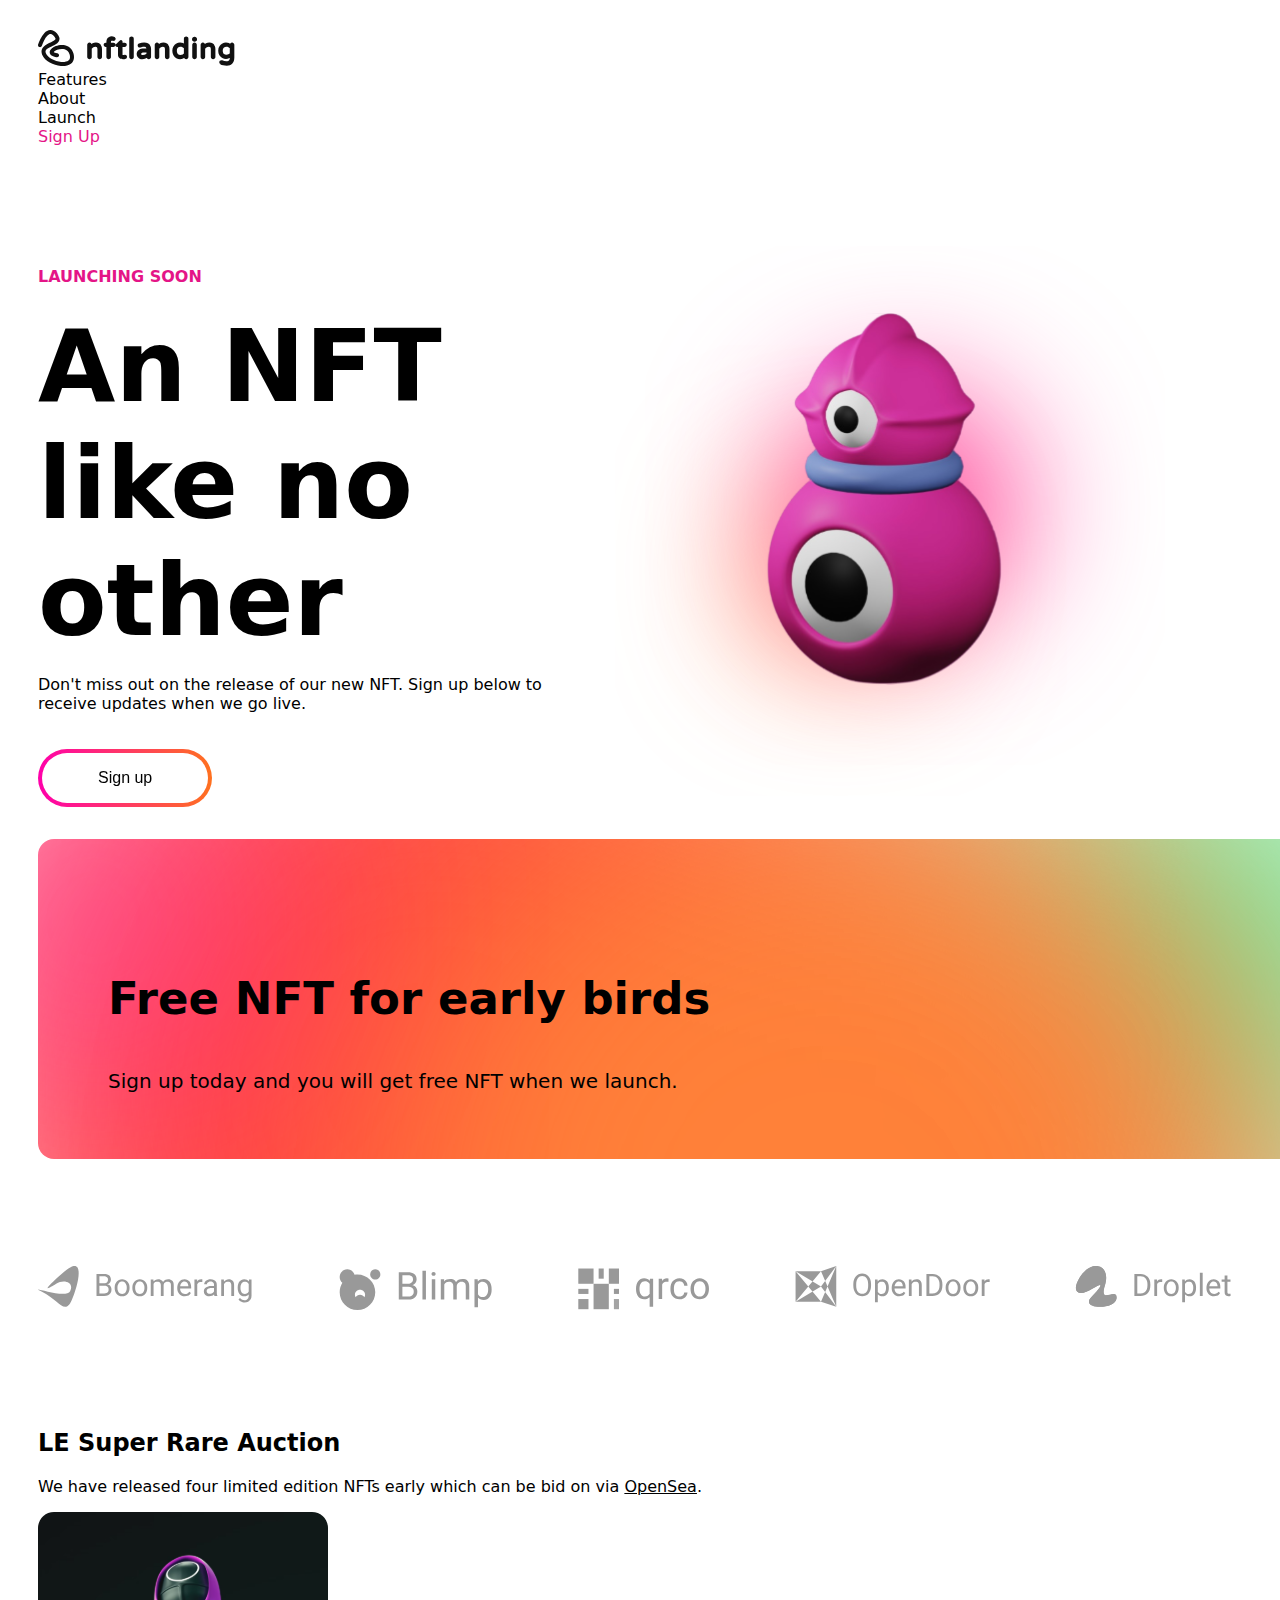
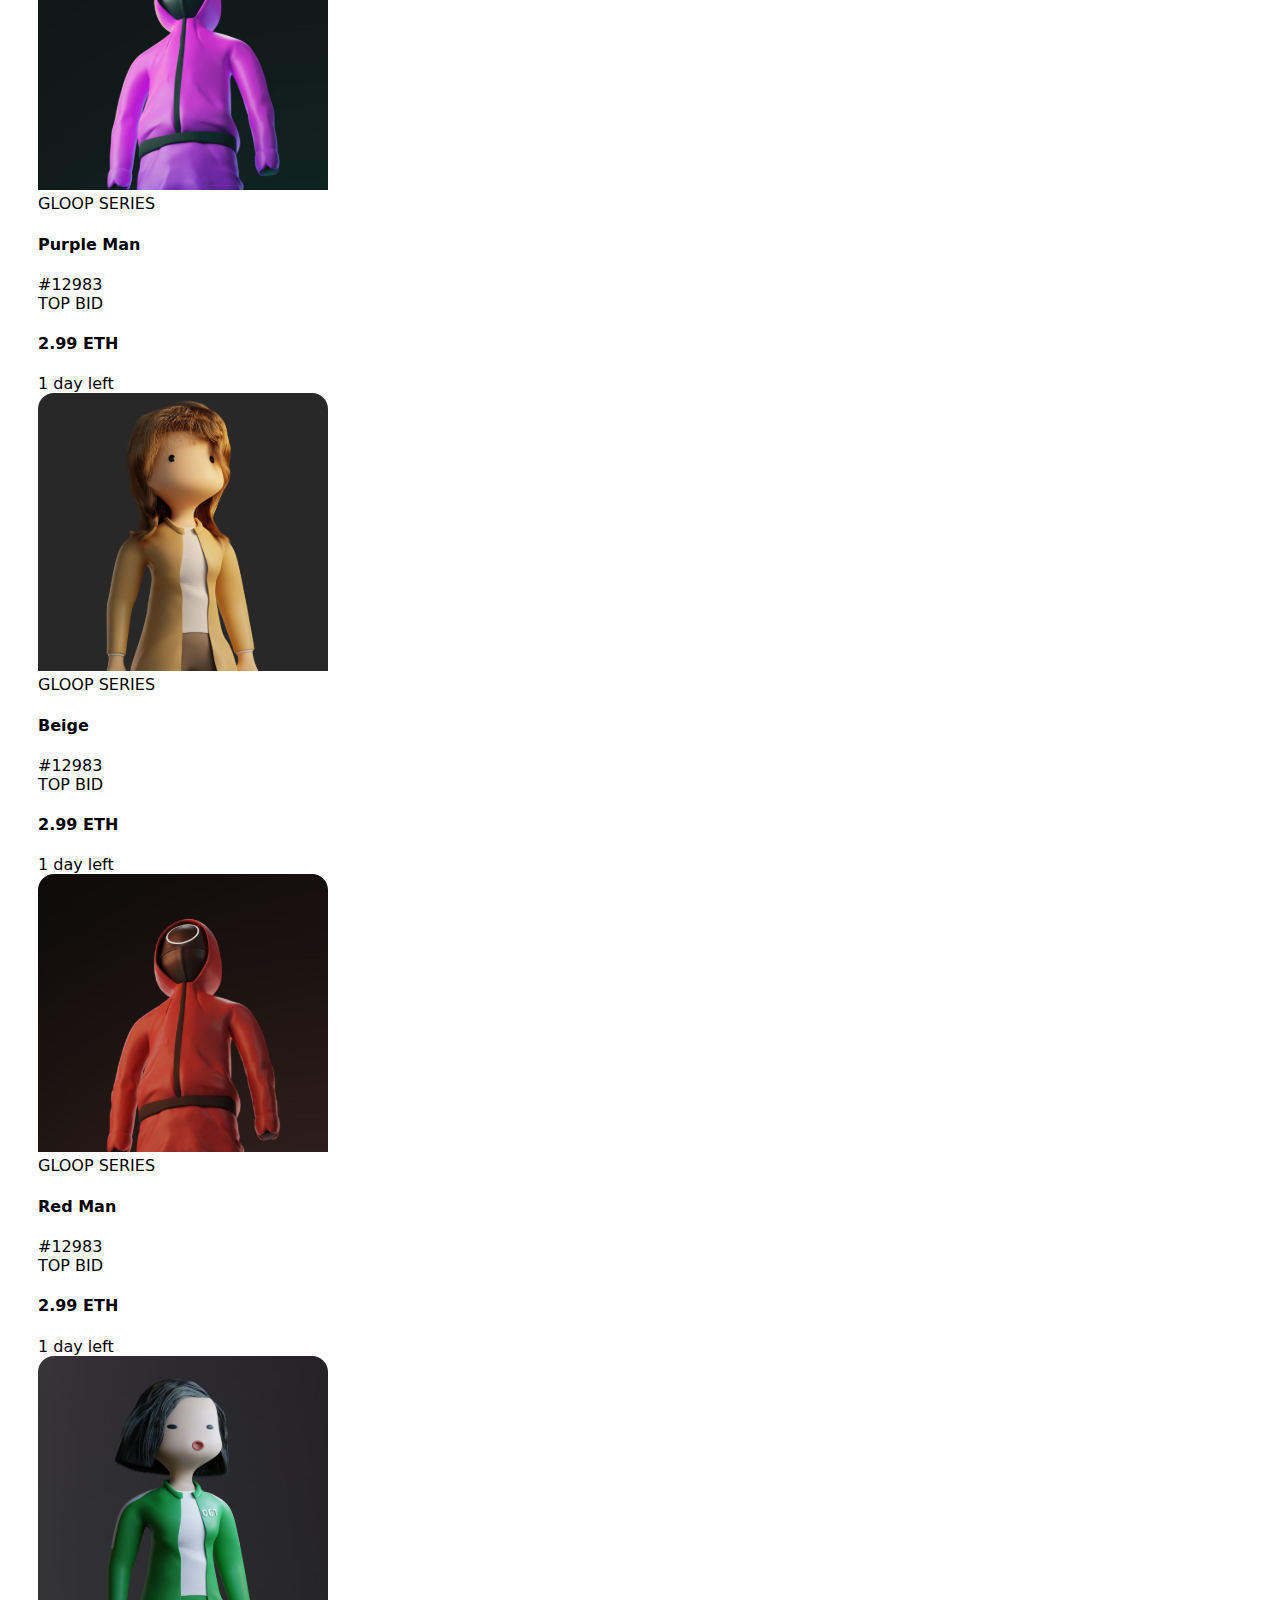
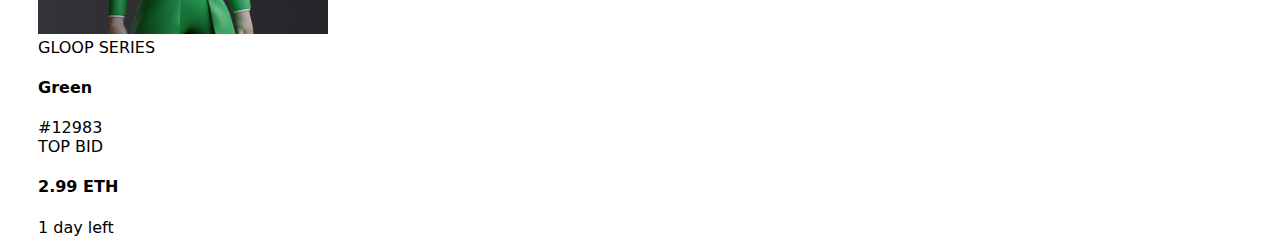
<file: index.html>
<!DOCTYPE html>
<html lang="en">

<head>
    <meta charset="UTF-8">
    <meta http-equiv="X-UA-Compatible" content="IE=edge">
    <meta name="viewport" content="width=device-width, initial-scale=1.0">
    <title>NFT landing</title>
    <link rel="stylesheet" href="style.css">
</head>

<body>
    <header>
        <nav>
            <div class="grid-container">
                <div><img class="logo-img" src="logo.svg" alt="NFT-logo"></div>
                <div><a href="#">Features</a></div>
                <div><a href="#">About</a></div>
                <div><a href="#">Launch</a></div>
                <div><a class="sign-color" href="#">Sign Up</a></div>

            </div>
        </nav>
    </header>
    <main>
        <div class="grid-main-container">
            <div class="box">
                <h4>LAUNCHING SOON</h4>
                <h1>An NFT like no other</h1>
                <p>Don't miss out on the release of our new NFT. Sign up below to receive updates when we go live.</p>
                <div class="button-gradient">
                    <button class="btn" data="Sign up"></button>
                </div>
            </div>
            <img src="pink-robot.svg" alt="pink-robot">
        </div>
        <div class="background-img">
            <img src="background.svg" alt="background-image">
            <div class="heading-img">
                <h2>Free NFT for early birds</h2>
            </div>
            <div class="text-img">Sign up today and you will get free NFT when we launch.</div>
        </div>
        <div class="flex-companies">
            <img src="1 boomerang.svg" alt="boomerang-company">
            <img src="2 blimp.svg" alt="blimp-company">
            <img src="3 qrco.svg" alt="qrco-company">
            <img src="4 od.svg" alt="open-door-company">
            <img src="5 droplet.svg" alt="droplet-company">
        </div>
        <div>
            <h2>LE Super Rare Auction</h2>
            <p>We have released four limited edition NFTs early which can be bid on via <span
                    class="lined-text">OpenSea</span>.</p>
        </div>
        <div class="flex-foto">
            <div class="grey-foto-conteiner">
                <img class="ntf-img" src="ntf-1 violet.svg" alt="nft-violet-man">
                <div class="orange-text">GLOOP SERIES</div>
                <h4 class="second-text-grey">Purple Man</h4>
                <div class="third-text-grey">#12983</div>
                <div class="top-bid-grey">TOP BID</div>
                <h4 class="cost">2.99 ETH</h4>
                <div class="sixth-text-grey">1 day left</div>
            </div>
            <div class="grey-foto-conteiner-2">
                <img class="ntf-img" src="nft-2 creame.svg" alt="ntf-creame-woman">
                <div class="orange-text">GLOOP SERIES</div>
                <h4 class="second-text-grey">Beige</h4>
                <div class="third-text-grey">#12983</div>
                <div class="top-bid-grey">TOP BID</div>
                <h4 class="cost">2.99 ETH</h4>
                <div class="sixth-text-grey">1 day left</div>
            </div>
            <div class="grey-foto-conteiner-3">
                <img class="ntf-img" src="ntf-3 red.svg" alt="ntf-red-man">
                <div class="orange-text">GLOOP SERIES</div>
                <h4 class="second-text-grey">Red Man</h4>
                <div class="third-text-grey">#12983</div>
                <div class="top-bid-grey">TOP BID</div>
                <h4 class="cost">2.99 ETH</h4>
                <div class="sixth-text-grey">1 day left</div>
            </div>
            <div class="grey-foto-conteiner-4">
                <img class="ntf-img" src="ntf-4 green.svg" alt="ntf-green-woman">
                <div class="orange-text">GLOOP SERIES</div>
                <h4 class="second-text-grey">Green</h4>
                <div class="third-text-grey">#12983</div>
                <div class="top-bid-grey">TOP BID</div>
                <h4 class="cost">2.99 ETH</h4>
                <div class="sixth-text-grey">1 day left</div>
            </div>
        </div>


    </main>
</body>

</html>
</file>
<file: style.css>
@import url(https://fonts.google.com/specimen/Roboto);

body {
    font-family: system-ui, -apple-system, BlinkMacSystemFont, 'Segoe UI', Roboto, Oxygen, Ubuntu, Cantarell, 'Open Sans', 'Helvetica Neue', sans-serif;
    padding-left: 30px;
    padding-right: 20px;
    margin-top: 30px;
}

nav {
    width: 100%;
    display: flex;
    justify-content: space-between;
    align-items: center;
}

.logo-img {
    display: inline-block;
}

.nav-links {
    list-style: none;
    display: flex;
    padding-right: 10px;
}

.nav-item a {
    display: inline-block;
    padding: 10px 15px;
}


nav a {
    text-decoration: none;
    color: black;
}

.grid-main-container {
    display: grid;
    grid-template-columns: auto auto;
    padding-top: 100px;
}

.grid-main-container img {
    height: 550px;
    padding-right: 60px;
}

.grid-main-container h1 {
    font-size: 100px;
    margin: 0;
}

.box {
    width: 550px;
}

.button-gradient {
    height: 10vh;
    width: 20vw;
    justify-content: left;
    align-items: center;
    padding-top: 20px;
}

.btn {
    padding: 20px 60px;
    border: none;
    outline: none;
    position: relative;
    border-radius: 30px;
    background: linear-gradient(to right, #ff00aa, #ff711f);
    cursor: pointer;
    z-index: 1;
}

.btn::before {
    content: "";
    position: absolute;
    top: 4px;
    right: 4px;
    bottom: 4px;
    left: 4px;
    background-color: white;
    border-radius: 26px;
    background-color: #fff;
    z-index: -1;
}

.btn::after {
    content: attr(data);
    font-size: 16px;
    background: black;
    -webkit-background-clip: text;
    color: transparent;
}

.background-img {
    position: relative;
    margin-right: 100px;
}

.heading-img {
    position: absolute;
    bottom: 100px;
    left: 70px;
    font-size: 30px;
}

.text-img {
    position: absolute;
    bottom: 70px;
    left: 70px;
    font-size: 20px;
}

.flex-companies {
    display: flex;
    justify-content: space-between;
    padding-top: 100px;
    padding-right: 20px;
}

div>h2 {
    padding-top: 100px;
}

.lined-text {
    text-decoration: underline;
}


.sign-color {
    color: rgb(228, 21, 135);
}

.box>h4 {
    color: rgb(228, 21, 135);
}

.conteiner-grey {
    width: 255px;
    height: 350px;
    border-radius: 15px;
    background-color: rgb(223, 213, 213);
    margin-top: 50px;
}

.nft-img {
    width: 255px;
}

.conteiner-grey-flex {
    display: flex;
    justify-content: space-between;
    padding: 3px 14px 3px 14px;
}

.all-conteiner-text {
    margin: 10px;
}

.gloop-series {
    color: rgb(209, 138, 6);
    font-size: 11px;
}

.top-bid {
    font-size: 11px;
    color: grey;
}

.name-guy {
    font-size: 16px;
    font-weight: bold;
}

.sims {
    padding-left: 25px;
}

.cost {
    font-size: 16px;
    font-weight: bold;
}

.bid-number {
    color: grey;
}

.day-left {
    color: grey;
}

.conteiner-box {
    display: flex;
    padding-right: 10px;
    justify-content: space-between;
    margin-bottom: 100px;
}

.footer-container {
    display: flex;
    padding-top: 70px;
}

.footer-container-item-1 {
    padding-right: 600px;
}

.exclusive-nft {
    color: grey;
    font-size: 15px;
    padding: 10px;
}

.fa {
    padding: 10px;
    font-size: 10px;
    width: 15px;
    text-align: center;
    text-decoration: none;
    margin: 5px 2px;
    border-radius: 50%;
}

.fa:hover {
    opacity: 0.7;
}

.fa-facebook {
    background: transparent;
    color: grey;
}

.fa-twitter {
    background: transparent;
    color: grey;
}

.fa-instagram {
    background: transparent;
    color: grey;
}

.heading-footer {
    color: grey;
    font-weight: bold;
    font-size: 15px;
    padding-bottom: 8px;
}

footer a {
    font-size: 12px;
    text-decoration: none;
    color: grey;
    padding: 2px;
}

ul {
    list-style: none;
}

.footer-end {
    color: grey;
    display: flex;
    justify-content: space-between;
    font-size: 13px;
    padding-top: 50px;
    padding-bottom: 20px;
}

@media (max-width:768px) {
    body {
        width: auto
    }
}
</file>
